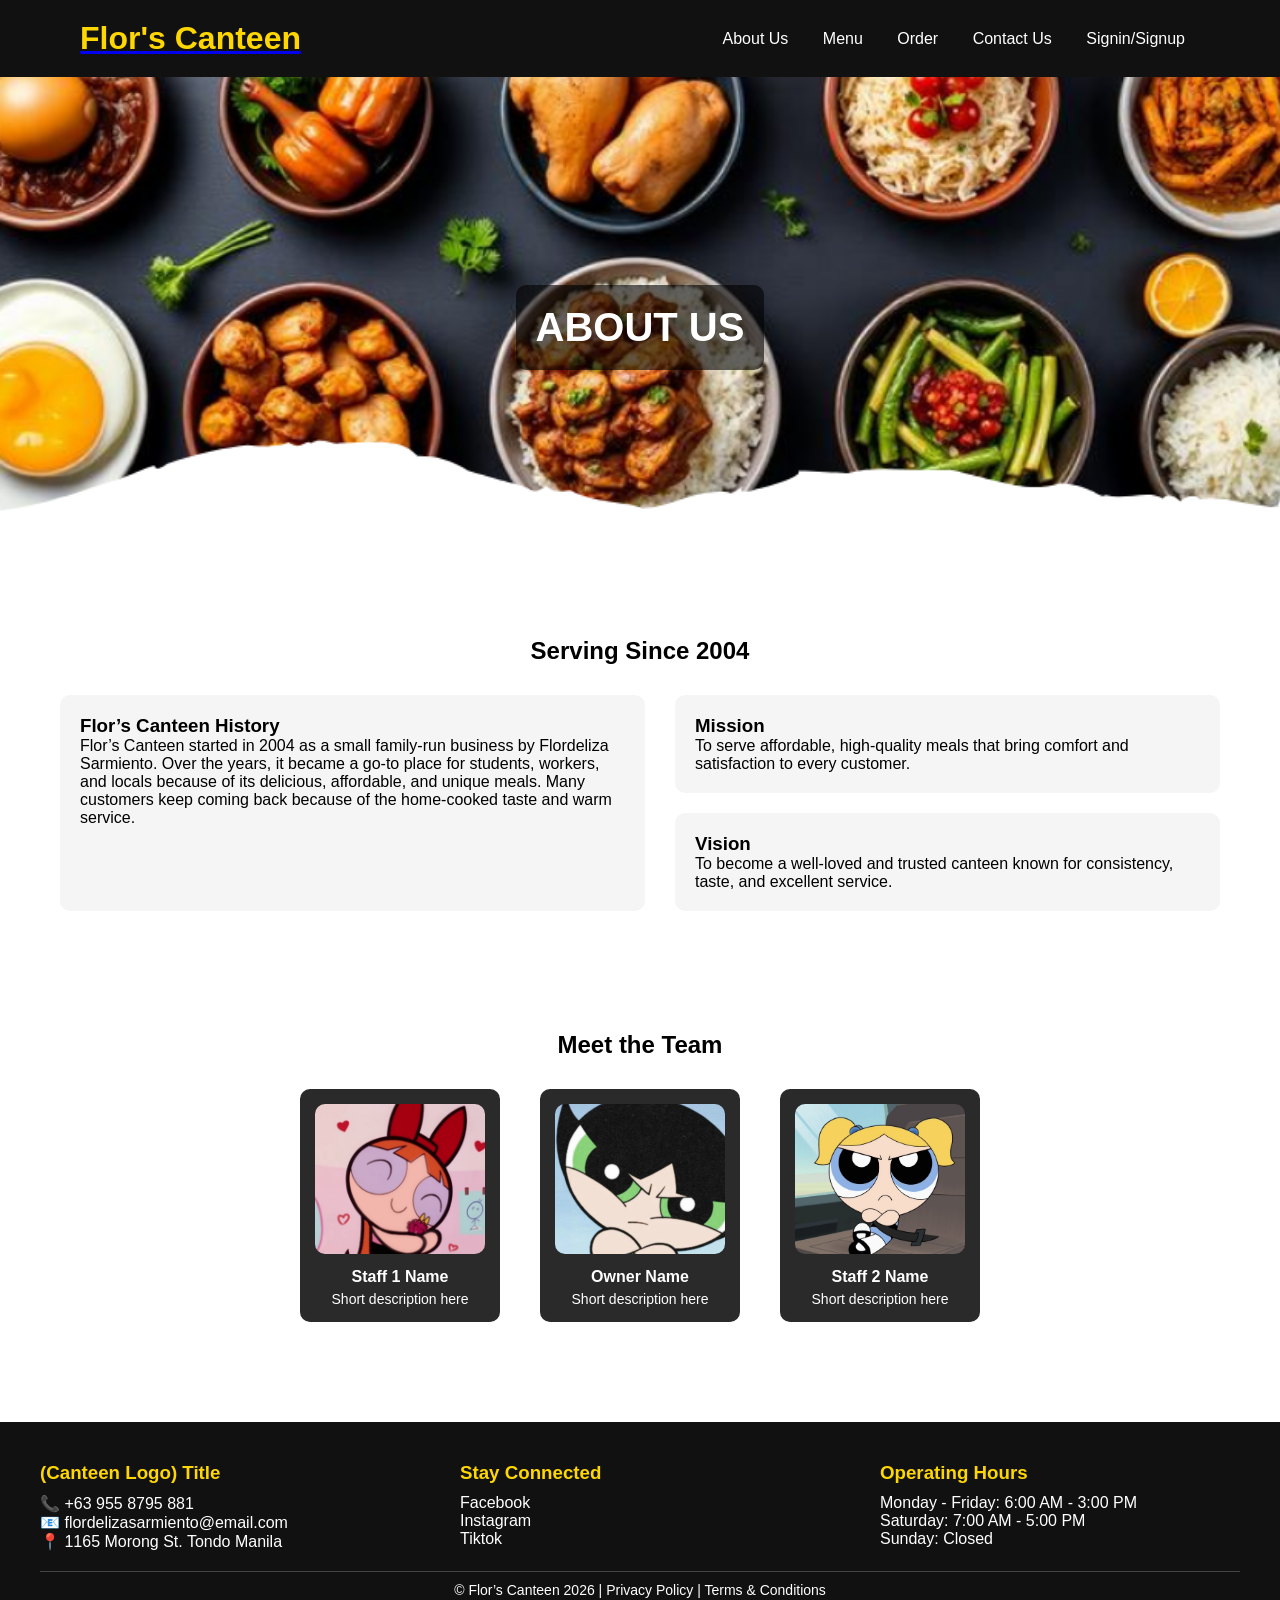
<file: FINAL/aboutus.html>
<!DOCTYPE html>
<html lang="en">
<head>
<meta charset="UTF-8">
<meta name="viewport" content="width=device-width, initial-scale=1.0">
<title>About Us - Flor's Canteen</title>

<link rel="stylesheet" href="style.css">
</head>

<body>

<!-- NAVBAR -->
<header>
    <a href="index.html"><h1>Flor's Canteen</h1></a>
    <nav>
        <a href="aboutus.html">About Us</a>
        <a href="#">Menu</a>
        <a href="#">Order</a>
        <a href="contactus.html">Contact Us</a>
        <a href="#">Signin/Signup</a>
    </nav>
</header>

<!-- ABOUT BANNER -->
<section class="about-banner">
    <h2>ABOUT US</h2>
</section>

<!-- SERVING SINCE -->
<section class="about-container">
    <h2>Serving Since 2004</h2>

    <div class="about-grid">

        <!-- HISTORY -->
        <div class="history">
            <h3>Flor’s Canteen History</h3>
            <p>
                Flor’s Canteen started in 2004 as a small family-run business by 
                Flordeliza Sarmiento. Over the years, it became a go-to place 
                for students, workers, and locals because of its delicious, 
                affordable, and unique meals. Many customers keep coming back 
                because of the home-cooked taste and warm service.
            </p>
        </div>

        <!-- MISSION + VISION -->
        <div class="side-boxes">
            <div class="box">
                <h3>Mission</h3>
                <p>
                    To serve affordable, high-quality meals that bring comfort 
                    and satisfaction to every customer.
                </p>
            </div>

            <div class="box">
                <h3>Vision</h3>
                <p>
                    To become a well-loved and trusted canteen known for 
                    consistency, taste, and excellent service.
                </p>
            </div>
        </div>

    </div>
</section>

<!-- TEAM -->
<section class="team">
    <h2>Meet the Team</h2>

    <div class="team-container">

        <div class="team-card">
            <img src="image/user1.jpg">
            <h4>Staff 1 Name</h4>
            <p>Short description here</p>
        </div>

        <div class="team-card">
            <img src="image/user2.jpg">
            <h4>Owner Name</h4>
            <p>Short description here</p>
        </div>

        <div class="team-card">
            <img src="image/user3.jpg">
            <h4>Staff 2 Name</h4>
            <p>Short description here</p>
        </div>

    </div>
</section>

<!-- FOOTER -->
<footer>
    <div class="footer-container">

        <div class="footer-section">
            <h3>(Canteen Logo) Title</h3>
            <p>📞 +63 955 8795 881</p>
            <p>📧 flordelizasarmiento@email.com</p>
            <p>📍 1165 Morong St. Tondo Manila</p>
        </div>

        <div class="footer-section">
            <h3>Stay Connected</h3>
            <p>Facebook</p>
            <p>Instagram</p>
            <p>Tiktok</p>
        </div>

        <div class="footer-section">
            <h3>Operating Hours</h3>
            <p>Monday - Friday: 6:00 AM - 3:00 PM</p>
            <p>Saturday: 7:00 AM - 5:00 PM</p>
            <p>Sunday: Closed</p>
        </div>

    </div>

    <div class="bottom">
        © Flor’s Canteen 2026 | Privacy Policy | Terms & Conditions
    </div>
</footer>

</body>
</html>
</file>
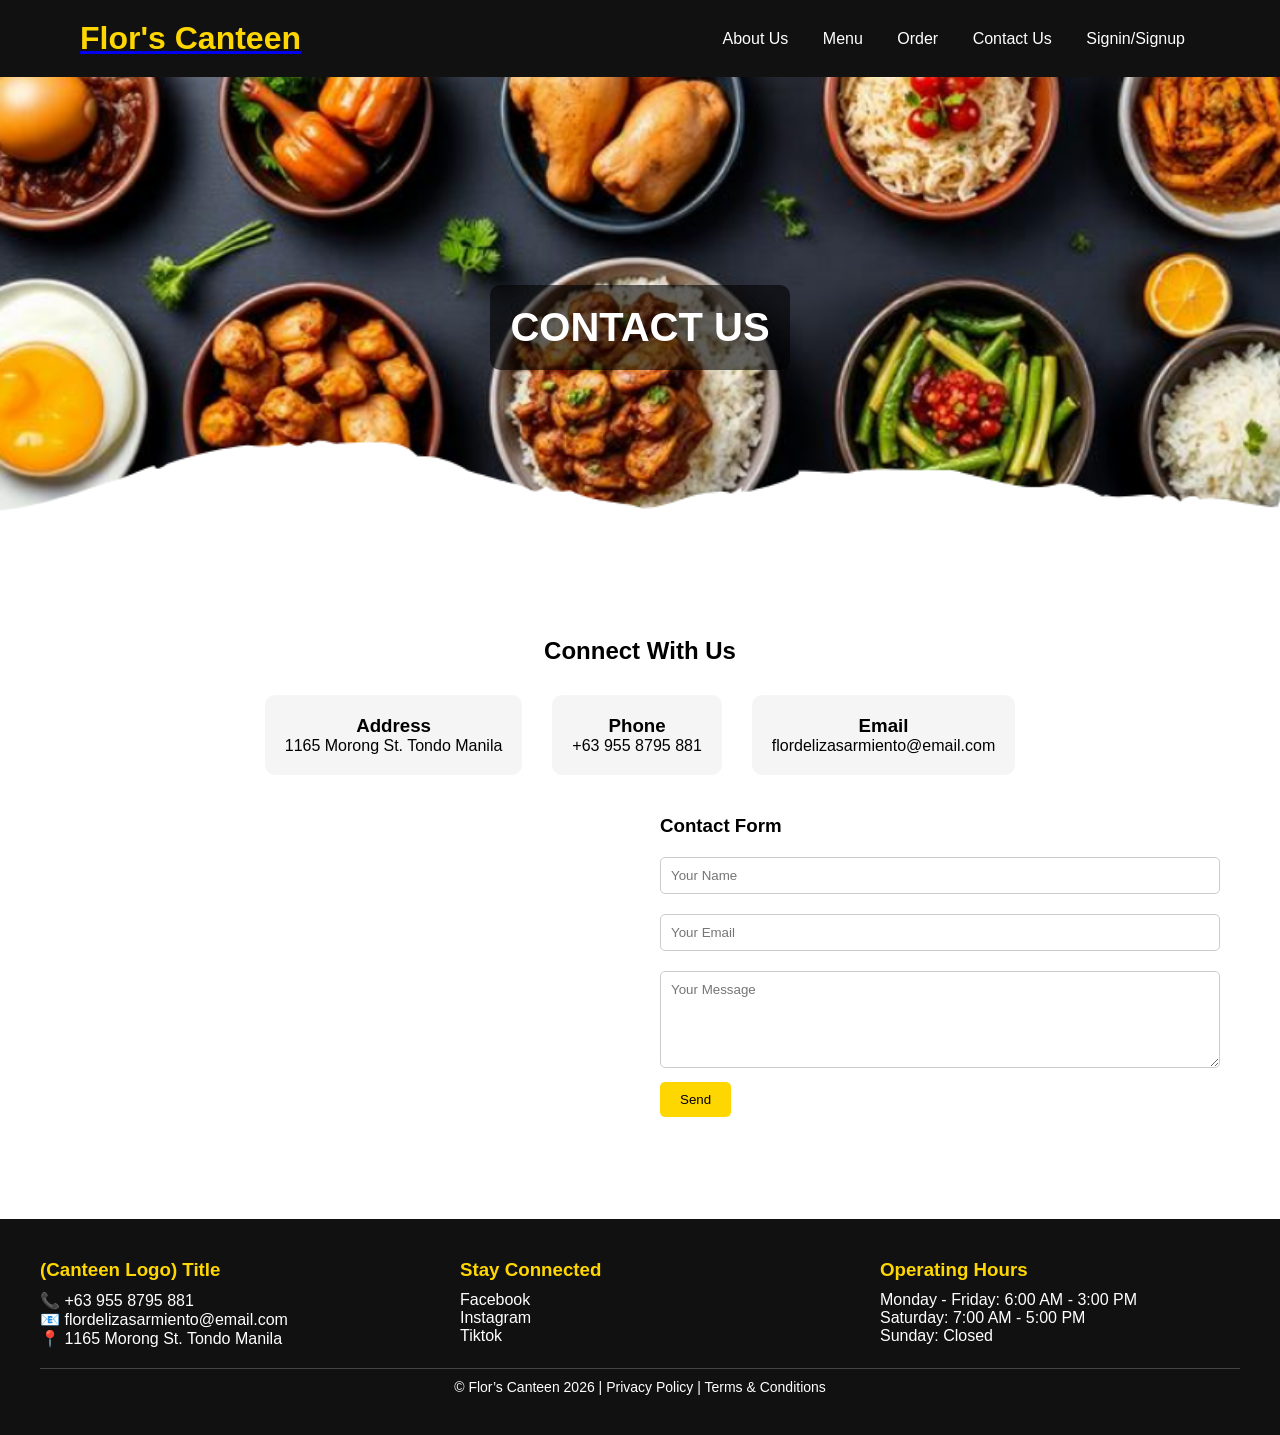
<file: FINAL/contactus.html>
<!DOCTYPE html>
<html lang="en">
<head>
<meta charset="UTF-8">
<meta name="viewport" content="width=device-width, initial-scale=1.0">
<title>Contact Us - Flor's Canteen</title>

<link rel="stylesheet" href="style.css">
</head>

<body>

<!-- NAVBAR -->
<header>
    <a href="index.html"><h1>Flor's Canteen</h1></a>
    <nav>
        <a href="aboutus.html">About Us</a>
        <a href="#">Menu</a>
        <a href="#">Order</a>
        <a href="contactus.html">Contact Us</a>
        <a href="#">Signin/Signup</a>
    </nav>
</header>

<!-- CONTACT BANNER -->
<section class="about-banner">
    <h2>CONTACT US</h2>
</section>

<!-- CONNECT SECTION -->
<section class="contact-section">
    <h2>Connect With Us</h2>

    <!-- CONTACT INFO -->
    <div class="contact-info">
        <div class="box">
            <h3>Address</h3>
            <p>1165 Morong St. Tondo Manila</p>
        </div>

        <div class="box">
            <h3>Phone</h3>
            <p>+63 955 8795 881</p>
        </div>

        <div class="box">
            <h3>Email</h3>
            <p>flordelizasarmiento@email.com</p>
        </div>
    </div>

    <!-- MAP + FORM -->
    <div class="contact-grid">
        
        <!-- MAP -->
        <div class="map">
            <iframe 
                src="https://maps.google.com/maps?q=tondo%20manila&t=&z=13&ie=UTF8&iwloc=&output=embed">
            </iframe>
        </div>

        <!-- FORM -->
        <div class="contact-form">
            <h3>Contact Form</h3>

            <form>
                <input type="text" placeholder="Your Name" required>
                <input type="email" placeholder="Your Email" required>
                <textarea placeholder="Your Message" rows="5" required></textarea>

                <button type="submit">Send</button>
            </form>
        </div>

    </div>
</section>

<!-- FOOTER -->
<footer>
    <div class="footer-container">

        <div class="footer-section">
            <h3>(Canteen Logo) Title</h3>
            <p>📞 +63 955 8795 881</p>
            <p>📧 flordelizasarmiento@email.com</p>
            <p>📍 1165 Morong St. Tondo Manila</p>
        </div>

        <div class="footer-section">
            <h3>Stay Connected</h3>
            <p>Facebook</p>
            <p>Instagram</p>
            <p>Tiktok</p>
        </div>

        <div class="footer-section">
            <h3>Operating Hours</h3>
            <p>Monday - Friday: 6:00 AM - 3:00 PM</p>
            <p>Saturday: 7:00 AM - 5:00 PM</p>
            <p>Sunday: Closed</p>
        </div>

    </div>

    <div class="bottom">
        © Flor’s Canteen 2026 | Privacy Policy | Terms & Conditions
    </div>
</footer>

</body>
</html>
</file>
<file: FINAL/style.css>
/* GLOBAL STYLES */
* {
    margin: 0;
    padding: 0;
    box-sizing: border-box;
    font-family: Arial, sans-serif;
}

body {
    background: #ffffff;
    color: #fff;
}

/* NAVBAR */
header {
    display: flex;
    justify-content: space-between;
    align-items: center;
    padding: 20px 80px;
    background: #111;
}

header h1 {
    color: gold;
}

nav a {
    margin: 0 15px;
    color: #ffffff;
    text-decoration: none;
}

nav a:hover {
    color: gold;
}

/* BANNER */
.banner {
    height: 650px;
    background: url('/image/banner.png') center/cover no-repeat;
    display: flex;
    align-items: center;
    justify-content: center;
    text-align: center;
    padding: 20px;
}

.banner h2 {
    font-size: 40px;
    background: rgba(0, 0, 0, 0.6);
    padding: 20px;
    border-radius: 10px;
}


/* GENERAL SECTION */
.section {
    padding: 60px;
    text-align: center;
}

.section h2 {
    color: #000;
    margin-bottom: 30px;
}


/* FEATURED ITEMS */
.items {
    display: flex;
    justify-content: center;
    gap: 30px;
    flex-wrap: wrap;
}

.card {
    background: #2a2a2a;
    padding: 15px;
    border-radius: 10px;
    width: 200px;
    transition: transform 0.3s;
}

.card:hover {
    transform: scale(1.05);
}

.card img {
    width: 100%;
    border-radius: 10px;
}

.card p {
    margin-top: 10px;
}

/* SPECIAL OFFER */
.special-section {
    position: relative;
    background: url('image/special.jpg') center/cover no-repeat;
    text-align: center;
    padding: 100px 20px;
    overflow: hidden;
}

/* overlay */
.special-section::before {
    content: "";
    position: absolute;
    inset: 0;
    background: rgba(0,0,0,0.7);
}

.special-content {
    position: relative;
    z-index: 2;
}

.special-content h2 {
    color: gold;
    font-size: 50px;
    margin-bottom: 30px;
}

.special-content p {
    color: rgb(243, 227, 137);
    font-size: 50px;
}

.special-content button {
    margin-top: 15px;
    padding: 10px 20px;
    border: none;
    background: gold;
    color: #111;
    cursor: pointer;
    border-radius: 5px;
}

/* WAVES */
.wave-top,
.wave-bottom {
    position: absolute;
    left: 0;
    width: 100%;
}

.wave-top {
    top: 0;
}

.wave-bottom {
    bottom: 0;
    transform: rotate(180deg);
}

.wave-top svg,
.wave-bottom svg,
.footer-wave svg {
    display: block;
    width: 100%;
}


/* REVIEWS */
.reviews {
    display: flex;
    justify-content: center;
    gap: 30px;
    flex-wrap: wrap;
}

.review-card {
    width: 200px;
    background: #2a2a2a;
    padding: 15px;
    border-radius: 10px;
    transition: transform 0.3s;
}

.review-card:hover {
    transform: scale(1.05);
}

.review-card img {
    width: 60px;
    height: 60px;
    border-radius: 50%;
}

/* REVIEW SLIDER */
.review-wrapper {
    position: relative;
    overflow: hidden;
    max-width: 900px;
    margin: auto;
}

.reviews-slider {
    overflow: hidden;
}

.reviews-track {
    display: flex;
    transition: transform 0.6s ease-in-out;
}

.review-group {
    display: flex;
    gap: 20px;
    min-width: 100%;
    justify-content: center;
}

.nav-btn {
    position: absolute;
    top: 50%;
    transform: translateY(-50%);
    background: gold;
    border: none;
    padding: 10px;
    cursor: pointer;
    font-size: 20px;
    z-index: 5;
}

.prev { left: 0; }
.next { right: 0; }


/* FOOTER */
footer {
    background: #111;
    padding: 40px;
    margin-top: 40px;
}

.footer-container {
    display: flex;
    justify-content: space-between;
    flex-wrap: wrap;
}

.footer-section {
    width: 30%;
}

.footer-section h3 {
    color: gold;
    margin-bottom: 10px;
}

.bottom {
    text-align: center;
    margin-top: 20px;
    border-top: 1px solid #444;
    padding-top: 10px;
    font-size: 14px;
}

/* ANIMATIONS */
.fade {
    opacity: 0;
    transform: translateY(30px);
    transition: all 0.6s ease;
}

.fade.show {
    opacity: 1;
    transform: translateY(0);
}

/* ABOUT BANNER */
.about-banner {
    height: 500px;
    background: url('image/banner.png') center/cover no-repeat;
    display: flex;
    align-items: center;
    justify-content: center;
}

.about-banner h2 {
    font-size: 40px;
    background: rgba(0,0,0,0.6);
    padding: 20px;
    border-radius: 10px;
}

/* ABOUT SECTION */
.about-container {
    padding: 60px;
    color: #000;
    background: #fff;
}

.about-container h2 {
    text-align: center;
    margin-bottom: 30px;
}

/* GRID */
.about-grid {
    display: flex;
    gap: 30px;
    flex-wrap: wrap;
}

/* HISTORY */
.history {
    flex: 1;
    background: #f5f5f5;
    padding: 20px;
    border-radius: 10px;
}

/* MISSION & VISION */
.side-boxes {
    flex: 1;
    display: flex;
    flex-direction: column;
    gap: 20px;
}

.box {
    background: #f5f5f5;
    padding: 20px;
    border-radius: 10px;
}

/* TEAM SECTION */
.team {
    padding: 60px;
    text-align: center;
}

.team h2 {
    color: #000;
    margin-bottom: 30px;
}

.team-container {
    display: flex;
    justify-content: center;
    gap: 40px;
    flex-wrap: wrap;
}

/* TEAM CARDS */
.team-card {
    width: 200px;
    background: #2a2a2a;
    padding: 15px;
    border-radius: 10px;
    color: #fff;
    transition: transform 0.3s;
}

.team-card:hover {
    transform: scale(1.05);
}

.team-card img {
    width: 100%;
    height: 150px;
    background: #ccc;
    border-radius: 10px;
    object-fit: cover;
}

.team-card h4 {
    margin-top: 10px;
}

.team-card p {
    font-size: 14px;
    margin-top: 5px;
}

/* CONTACT PAGE */
.contact-section {
    padding: 60px;
    text-align: center;
    background: #fff;
    color: #000;
}

.contact-section h2 {
    margin-bottom: 30px;
}

/* CONTACT INFO BOXES */
.contact-info {
    display: flex;
    justify-content: center;
    gap: 30px;
    flex-wrap: wrap;
    margin-bottom: 40px;
}

/* MAP + FORM GRID */
.contact-grid {
    display: flex;
    gap: 40px;
    flex-wrap: wrap;
    justify-content: center;
    align-items: flex-start;
}

/* MAP */
.map {
    flex: 1;
    min-width: 300px;
}

.map iframe {
    width: 100%;
    height: 300px;
    border: 0;
    border-radius: 10px;
}

/* FORM */
.contact-form {
    flex: 1;
    min-width: 300px;
    text-align: left;
}

.contact-form h3 {
    margin-bottom: 10px;
}

/* INPUTS */
.contact-form input,
.contact-form textarea {
    width: 100%;
    padding: 10px;
    margin: 10px 0;
    border-radius: 5px;
    border: 1px solid #ccc;
}

/* BUTTON */
.contact-form button {
    padding: 10px 20px;
    background: gold;
    border: none;
    border-radius: 5px;
    cursor: pointer;
}

.contact-form button:hover {
    background: #d4af37;
}
</file>
